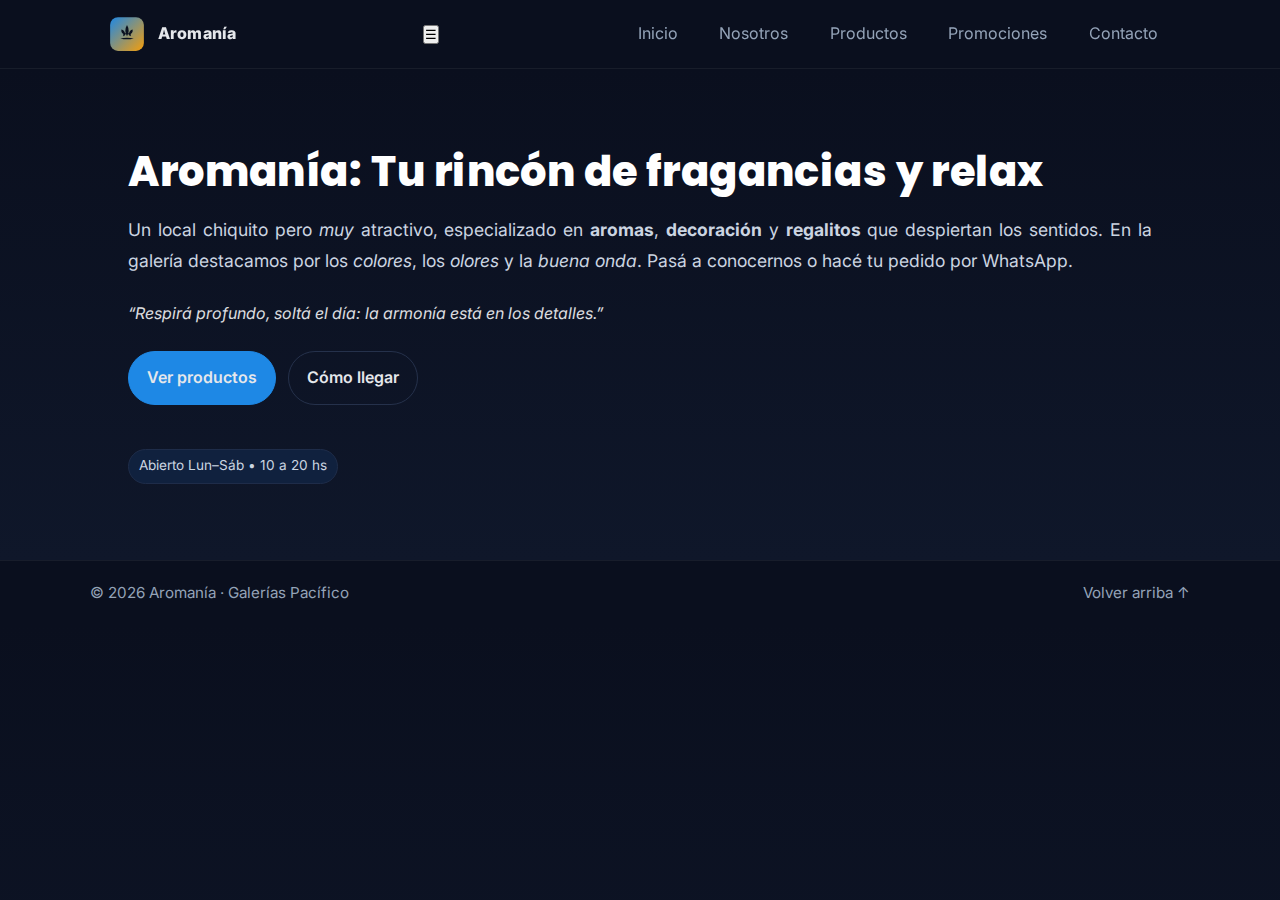
<file: index.html>
<!DOCTYPE html>
<html lang="es">
<head>
  <meta charset="UTF-8" />
  <meta name="viewport" content="width=device-width, initial-scale=1" />
  <title>Aromanía · Galería</title>

  <!-- Tipografías Google -->
  <link rel="preconnect" href="https://fonts.googleapis.com">
  <link rel="preconnect" href="https://fonts.gstatic.com" crossorigin>
  <link href="https://fonts.googleapis.com/css2?family=Inter:wght@400;600;800&family=Poppins:wght@400;600;700&display=swap" rel="stylesheet">

  <!-- Vinculamos el CSS externo -->
  <link rel="stylesheet" href="css/style.css">
</head>

<body>
  <!-- ====== Header / Nav ====== -->
  <header>
    <div class="container nav">
  <a href="index.html" class="brand" aria-label="Inicio - Aromanía">
        <svg viewBox="0 0 64 64" aria-hidden="true" role="img">
          <defs>
            <linearGradient id="g" x1="0" x2="1" y1="0" y2="1">
              <stop offset="0%" stop-color="#1e88e5"/>
              <stop offset="100%" stop-color="#f59e0b"/>
            </linearGradient>
          </defs>
          <rect x="2" y="2" width="60" height="60" rx="14" fill="url(#g)"/>
          <path d="M32 16 C36 22,36 30,32 36 C28 30,28 22,32 16 Z" fill="#0b1220"/>
          <path d="M22 24 C26 24,28 28,29 33 C24 32,21 29,22 24 Z" fill="#0b1220"/>
          <path d="M42 24 C38 24,36 28,35 33 C40 32,43 29,42 24 Z" fill="#0b1220"/>
          <path d="M26 36 C24 33,26 30,30 30 C29 33,28 35,26 36 Z" fill="#0b1220"/>
          <path d="M38 36 C40 33,38 30,34 30 C35 33,36 35,38 36 Z" fill="#0b1220"/>
          <path d="M20 40 C28 38,36 38,44 40 C36 42,28 42,20 40 Z" fill="#0b1220"/>
        </svg>
        <span>Aromanía</span>
      </a>
      <!-- Botón hamburguesa móvil -->
      <button id="mobileToggle" class="mobile-toggle" aria-controls="navMenu" aria-expanded="false" aria-label="Abrir menú">
        ☰
      </button>
      <nav class="menu" aria-label="Navegación principal">
  <a href="index.html">Inicio</a>
        <a href="nosotros.html">Nosotros</a>
        <a href="productos.html">Productos</a>
        <a href="promociones.html">Promociones</a>
        <a href="contacto.html">Contacto</a>
      </nav>
    </div>
  </header>

  <main>
    <!-- ====== Hero ====== -->
    <section id="inicio" class="hero section">
      <div class="container wrap">
        <div class="copy">
          <h1 class="title title-xl hero-title">Aromanía: Tu rincón de fragancias y relax</h1>
          <p class="lead">Un local chiquito pero <em>muy</em> atractivo, especializado en <strong>aromas</strong>, <strong>decoración</strong> y <strong>regalitos</strong> que despiertan los sentidos. En la galería destacamos por los <em>colores</em>, los <em>olores</em> y la <em>buena onda</em>. Pasá a conocernos o hacé tu pedido por WhatsApp.</p>
          <p class="quote">“Respirá profundo, soltá el día: la armonía está en los detalles.”</p>
          <div class="cta">
            <a class="btn btn-primary" href="productos.html">Ver productos</a>
            <a class="btn btn-ghost" href="contacto.html">Cómo llegar</a>
          </div>
          <div class="badge">Abierto Lun–Sáb • 10 a 20 hs</div>
        </div>
      </div>
    </section>
    <!-- Note: index intentionally contains only the INICIO (hero) content. Other sections were moved to separate pages. -->
  </main>

  <footer>
    <div class="container foot">
      <p>© <span id="year"></span> Aromanía · Galerías Pacífico</p>
      <p><a href="index.html">Volver arriba ↑</a></p>
    </div>
  </footer>

  <script>
    document.getElementById('year').textContent = new Date().getFullYear();
  </script>

  <script>
    // Toggle menú móvil (compartible entre páginas)
    (function(){
      const btn = document.getElementById('mobileToggle');
      const menu = document.querySelector('nav.menu');
      if (!btn || !menu) return;
      btn.addEventListener('click', ()=>{
        const open = menu.classList.toggle('open');
        btn.setAttribute('aria-expanded', open);
      });
      // Cerrar al hacer click en un enlace
      menu.addEventListener('click', (e)=>{
        if (e.target.tagName === 'A' && menu.classList.contains('open')){
          menu.classList.remove('open');
          btn.setAttribute('aria-expanded', 'false');
        }
      });
      // Cerrar al redimensionar a escritorio
      window.addEventListener('resize', ()=>{
        if (window.innerWidth > 700 && menu.classList.contains('open')){
          menu.classList.remove('open'); btn.setAttribute('aria-expanded','false');
        }
      });
    })();
  </script>
</body>
</html>
</file>
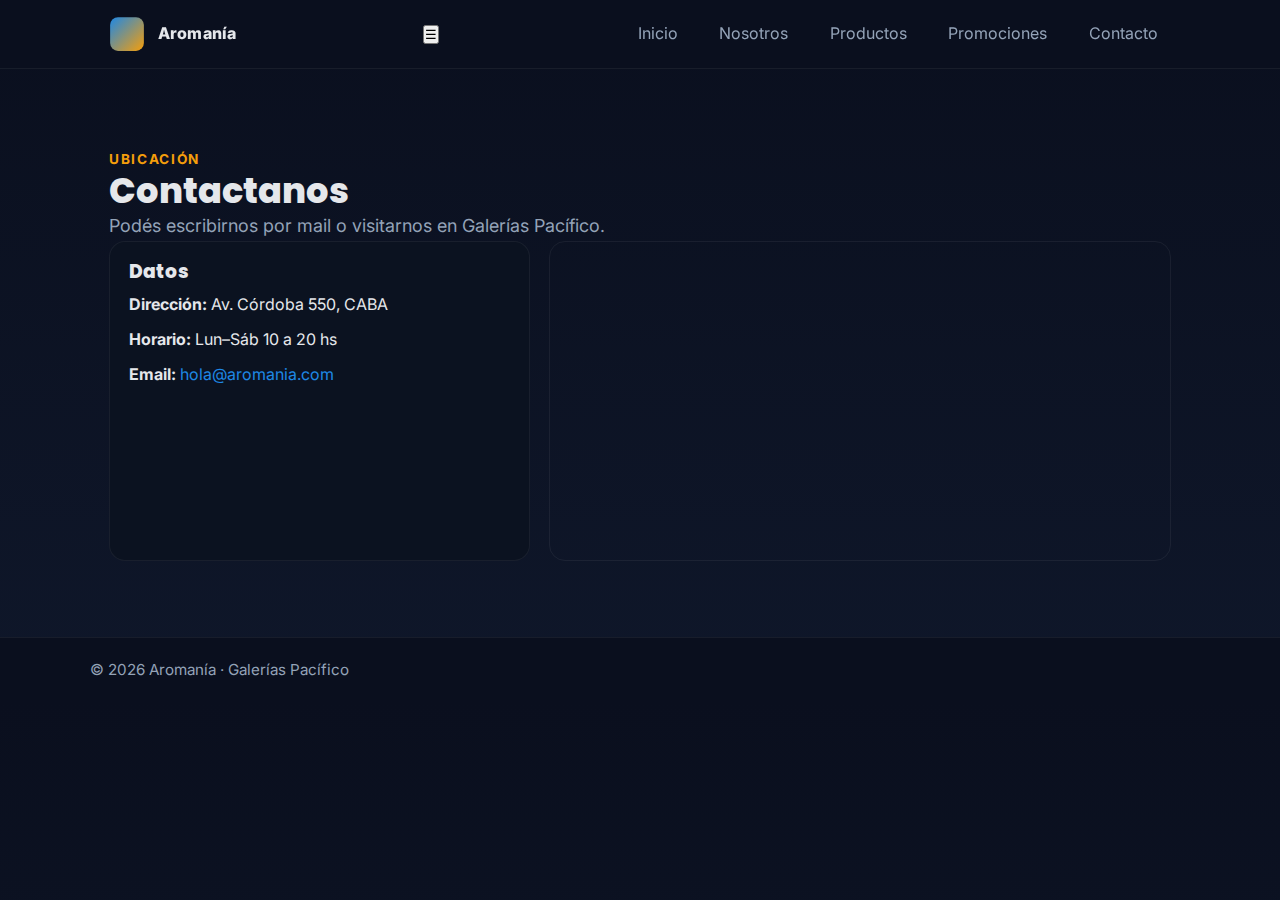
<file: contacto.html>
<!DOCTYPE html>
<html lang="es">
<head>
  <meta charset="UTF-8" />
  <meta name="viewport" content="width=device-width, initial-scale=1" />
  <title>Contacto · Aromanía</title>
  <link href="https://fonts.googleapis.com/css2?family=Inter:wght@400;600;800&family=Poppins:wght@400;600;700&display=swap" rel="stylesheet">
  <link rel="stylesheet" href="css/style.css">
</head>
<body>
  <header>
    <div class="container nav">
      <a href="index.html" class="brand" aria-label="Inicio - Aromanía">
        <svg viewBox="0 0 64 64" aria-hidden="true">
          <defs><linearGradient id="g" x1="0" x2="1" y1="0" y2="1">
            <stop offset="0%" stop-color="#1e88e5"/><stop offset="100%" stop-color="#f59e0b"/>
          </linearGradient></defs>
          <rect x="2" y="2" width="60" height="60" rx="14" fill="url(#g)"/>
        </svg>
        <span>Aromanía</span>
      </a>
      <button id="mobileToggle" class="mobile-toggle" aria-controls="navMenu" aria-expanded="false" aria-label="Abrir menú">☰</button>
      <nav class="menu" aria-label="Navegación principal">
  <a href="index.html">Inicio</a>
        <a href="nosotros.html">Nosotros</a>
        <a href="productos.html">Productos</a>
        <a href="promociones.html">Promociones</a>
        <a href="contacto.html">Contacto</a>
      </nav>
    </div>
  </header>

  <main>
    <section class="section">
      <div class="container">
        <span class="eyebrow">Ubicación</span>
  <h2 class="title title-lg mt-0-5">Contactanos</h2>
  <p class="lead mt-0-4">Podés escribirnos por mail o visitarnos en Galerías Pacífico.</p>

  <div class="contact mt-1">
          <div class="panel">
            <h3 class="title">Datos</h3>
            <ul class="list">
              <li><strong>Dirección:</strong> Av. Córdoba 550, CABA</li>
              <li><strong>Horario:</strong> Lun–Sáb 10 a 20 hs</li>
              <li><strong>Email:</strong> <a href="mailto:hola@aromania.com">hola@aromania.com</a></li>
            </ul>
          </div>
          <div class="map">
            <iframe src="https://www.google.com/maps?q=Galer%C3%ADas%20Pac%C3%ADfico%2C%20Av.%20C%C3%B3rdoba%20550%2C%20C1054%20CABA&output=embed" allowfullscreen loading="lazy"></iframe>
          </div>
        </div>

      </div>
    </section>
  </main>

  <footer>
    <div class="container foot">
      <p>© <span id="year"></span> Aromanía · Galerías Pacífico</p>
    </div>
  </footer>

  <script>document.getElementById('year').textContent = new Date().getFullYear();</script>
  <script>
    (function(){
      const btn = document.getElementById('mobileToggle');
      const menu = document.querySelector('nav.menu');
      if (!btn || !menu) return;
      btn.addEventListener('click', ()=>{
        const open = menu.classList.toggle('open');
        btn.setAttribute('aria-expanded', open);
      });
      menu.addEventListener('click', (e)=>{
        if (e.target.tagName === 'A' && menu.classList.contains('open')){
          menu.classList.remove('open'); btn.setAttribute('aria-expanded','false');
        }
      });
      window.addEventListener('resize', ()=>{ if (window.innerWidth > 700 && menu.classList.contains('open')){ menu.classList.remove('open'); btn.setAttribute('aria-expanded','false'); } });
    })();
  </script>
</body>
</html>
</file>
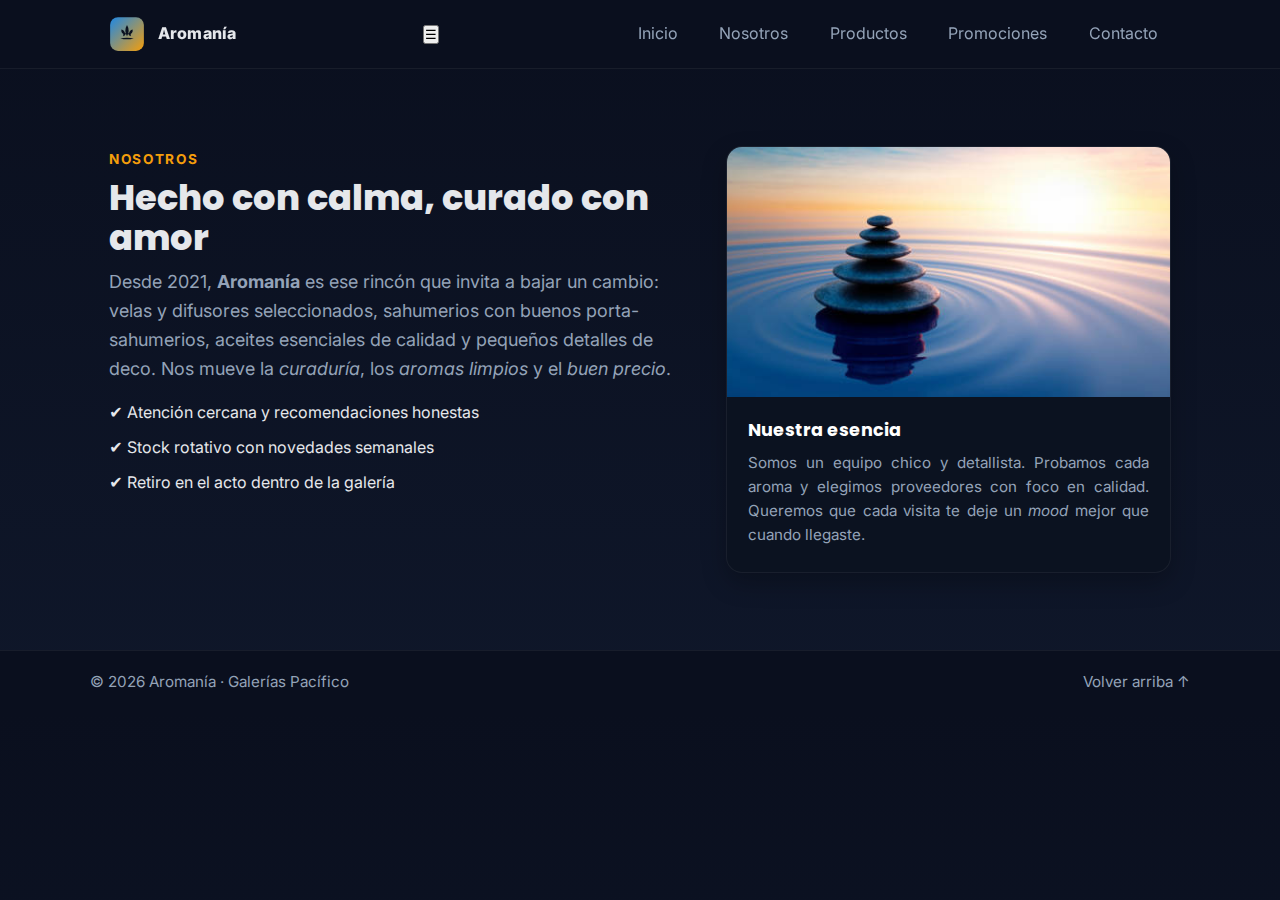
<file: nosotros.html>
<!DOCTYPE html>
<html lang="es">
<head>
  <meta charset="UTF-8" />
  <meta name="viewport" content="width=device-width, initial-scale=1" />
  <title>Nosotros · Aromanía</title>
  <!-- Tipografías Google -->
  <link rel="preconnect" href="https://fonts.googleapis.com">
  <link rel="preconnect" href="https://fonts.gstatic.com" crossorigin>
  <link href="https://fonts.googleapis.com/css2?family=Inter:wght@400;600;800&family=Poppins:wght@400;600;700&display=swap" rel="stylesheet">
  <link rel="stylesheet" href="css/style.css">
</head>

<body>
  <header>
    <div class="container nav">
      <a href="index.html" class="brand" aria-label="Inicio - Aromanía">
        <svg viewBox="0 0 64 64" aria-hidden="true" role="img">
          <defs>
            <linearGradient id="g" x1="0" x2="1" y1="0" y2="1">
              <stop offset="0%" stop-color="#1e88e5"/>
              <stop offset="100%" stop-color="#f59e0b"/>
            </linearGradient>
          </defs>
          <rect x="2" y="2" width="60" height="60" rx="14" fill="url(#g)"/>
          <path d="M32 16 C36 22,36 30,32 36 C28 30,28 22,32 16 Z" fill="#0b1220"/>
          <path d="M22 24 C26 24,28 28,29 33 C24 32,21 29,22 24 Z" fill="#0b1220"/>
          <path d="M42 24 C38 24,36 28,35 33 C40 32,43 29,42 24 Z" fill="#0b1220"/>
          <path d="M26 36 C24 33,26 30,30 30 C29 33,28 35,26 36 Z" fill="#0b1220"/>
          <path d="M38 36 C40 33,38 30,34 30 C35 33,36 35,38 36 Z" fill="#0b1220"/>
          <path d="M20 40 C28 38,36 38,44 40 C36 42,28 42,20 40 Z" fill="#0b1220"/>
        </svg>
        <span>Aromanía</span>
      </a>
      <button id="mobileToggle" class="mobile-toggle" aria-controls="navMenu" aria-expanded="false" aria-label="Abrir menú">☰</button>
      <nav id="navMenu" class="menu" aria-label="Navegación principal">
        <a href="index.html">Inicio</a>
        <a href="nosotros.html">Nosotros</a>
        <a href="productos.html">Productos</a>
        <a href="promociones.html">Promociones</a>
        <a href="contacto.html">Contacto</a>
      </nav>
    </div>
  </header>

  <main>
    <!-- ====== Nosotros (copiado de index.html) ====== -->
    <section id="nosotros" class="section">
      <div class="container">
        <div class="grid-2">
          <div>
            <span class="eyebrow">Nosotros</span>
            <h2 class="title title-lg" style="margin-top:.4rem;">Hecho con calma, curado con amor</h2>
            <p class="lead" style="margin-top:.6rem;">Desde 2021, <strong>Aromanía</strong> es ese rincón que invita a bajar un cambio: velas y difusores seleccionados, sahumerios con buenos porta-sahumerios, aceites esenciales de calidad y pequeños detalles de deco. Nos mueve la <em>curaduría</em>, los <em>aromas limpios</em> y el <em>buen precio</em>.</p>
            <ul class="list" style="margin-top:1rem;">
              <li>✔ Atención cercana y recomendaciones honestas</li>
              <li>✔ Stock rotativo con novedades semanales</li>
              <li>✔ Retiro en el acto dentro de la galería</li>
            </ul>
          </div>
          <div class="card">
            <img src="img/inicio.jpg" alt="Detalle de productos de aromaterapia y deco" class="media"/>
            <div class="body">
              <h3>Nuestra esencia</h3>
              <p>Somos un equipo chico y detallista. Probamos cada aroma y elegimos proveedores con foco en calidad. Queremos que cada visita te deje un <em>mood</em> mejor que cuando llegaste.</p>
            </div>
          </div>
        </div>
      </div>
    </section>
  </main>

  <footer>
    <div class="container foot">
      <p>© <span id="year"></span> Aromanía · Galerías Pacífico</p>
      <p><a href="nosotros.html">Volver arriba ↑</a></p>
    </div>
  </footer>

  <script>
    document.getElementById('year').textContent = new Date().getFullYear();
  </script>

  <script>
    (function(){
      const btn = document.getElementById('mobileToggle');
      const menu = document.querySelector('nav.menu');
      if (!btn || !menu) return;
      btn.addEventListener('click', ()=>{
        const open = menu.classList.toggle('open');
        btn.setAttribute('aria-expanded', open);
      });
      menu.addEventListener('click', (e)=>{
        if (e.target.tagName === 'A' && menu.classList.contains('open')){
          menu.classList.remove('open'); btn.setAttribute('aria-expanded','false');
        }
      });
      window.addEventListener('resize', ()=>{ if (window.innerWidth > 700 && menu.classList.contains('open')){ menu.classList.remove('open'); btn.setAttribute('aria-expanded','false'); } });
    })();
  </script>
</body>
</html>
</file>
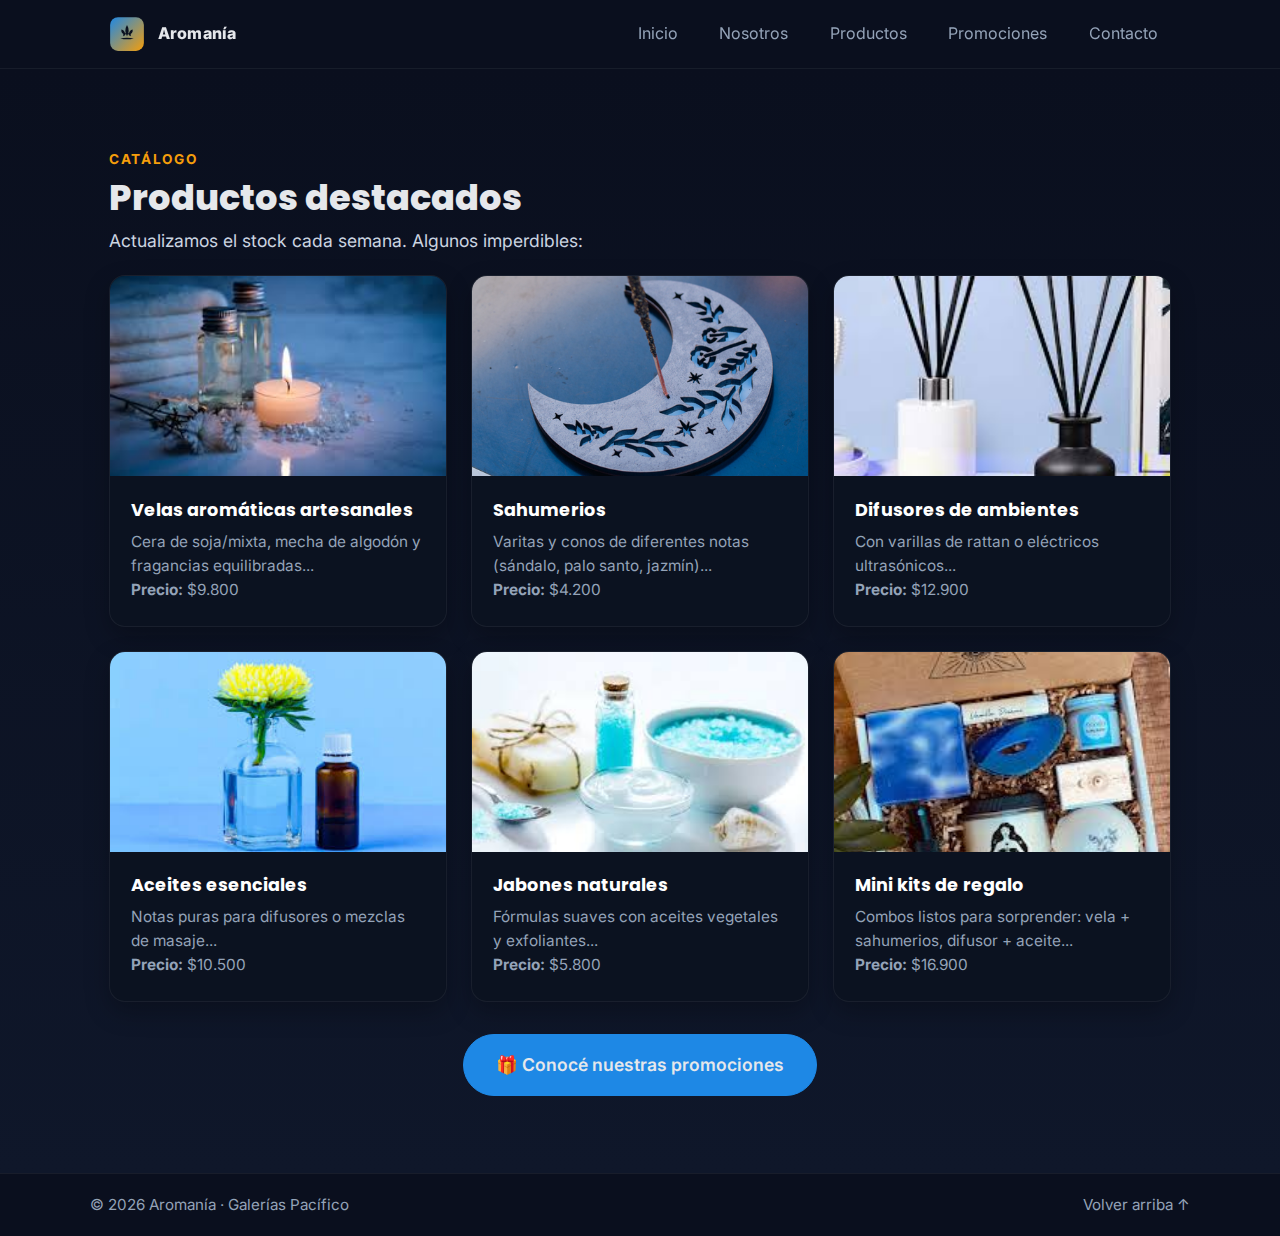
<file: productos.html>
<!DOCTYPE html>
<html lang="es">
<head>
  <meta charset="UTF-8" />
  <meta name="viewport" content="width=device-width, initial-scale=1" />
  <title>Productos · Aromanía</title>
  <!-- Tipografías Google -->
  <link rel="preconnect" href="https://fonts.googleapis.com">
  <link rel="preconnect" href="https://fonts.gstatic.com" crossorigin>
  <link href="https://fonts.googleapis.com/css2?family=Inter:wght@400;600;800&family=Poppins:wght@400;600;700&display=swap" rel="stylesheet">
  <link rel="stylesheet" href="css/style.css">
</head>

<body>
  <header>
    <div class="container nav">
      <a href="index.html" class="brand" aria-label="Inicio - Aromanía">
        <svg viewBox="0 0 64 64" aria-hidden="true" role="img">
          <defs>
            <linearGradient id="g" x1="0" x2="1" y1="0" y2="1">
              <stop offset="0%" stop-color="#1e88e5"/>
              <stop offset="100%" stop-color="#f59e0b"/>
            </linearGradient>
          </defs>
          <rect x="2" y="2" width="60" height="60" rx="14" fill="url(#g)"/>
          <path d="M32 16 C36 22,36 30,32 36 C28 30,28 22,32 16 Z" fill="#0b1220"/>
          <path d="M22 24 C26 24,28 28,29 33 C24 32,21 29,22 24 Z" fill="#0b1220"/>
          <path d="M42 24 C38 24,36 28,35 33 C40 32,43 29,42 24 Z" fill="#0b1220"/>
          <path d="M26 36 C24 33,26 30,30 30 C29 33,28 35,26 36 Z" fill="#0b1220"/>
          <path d="M38 36 C40 33,38 30,34 30 C35 33,36 35,38 36 Z" fill="#0b1220"/>
          <path d="M20 40 C28 38,36 38,44 40 C36 42,28 42,20 40 Z" fill="#0b1220"/>
        </svg>
        <span>Aromanía</span>
      </a>
      <nav class="menu" aria-label="Navegación principal">
        <a href="index.html">Inicio</a>
        <a href="nosotros.html">Nosotros</a>
        <a href="productos.html">Productos</a>
        <a href="promociones.html">Promociones</a>
        <a href="contacto.html">Contacto</a>
      </nav>
    </div>
  </header>

  <main>
    <!-- ====== Productos (copiado de index.html) ====== -->
    <section id="productos" class="hero section" aria-labelledby="t-prod">
      <div class="container">
        <span class="eyebrow">Catálogo</span>
        <h2 id="t-prod" class="title title-lg" style="margin-top:.4rem;">Productos destacados</h2>
        <p class="lead" style="margin-top:.4rem;">Actualizamos el stock cada semana. Algunos imperdibles:</p>

        <div class="cards" style="margin-top:1rem;">
          <article class="card">
            <img src="img/velas.jpg" alt="Velas" class="media"/>
            <div class="body">
              <h3>Velas aromáticas artesanales</h3>
              <p>Cera de soja/mixta, mecha de algodón y fragancias equilibradas...</p>
              <p><strong>Precio:</strong> $9.800</p>
            </div>
          </article>

          <article class="card">
            <img src="img/sahumerios.jpg" alt="Sahumerios" class="media"/>
            <div class="body">
              <h3>Sahumerios</h3>
              <p>Varitas y conos de diferentes notas (sándalo, palo santo, jazmín)...</p>
              <p><strong>Precio:</strong> $4.200</p>
            </div>
          </article>

          <article class="card">
            <img src="img/difusor.jpg" alt="Difusores" class="media"/>
            <div class="body">
              <h3>Difusores de ambientes</h3>
              <p>Con varillas de rattan o eléctricos ultrasónicos...</p>
              <p><strong>Precio:</strong> $12.900</p>
            </div>
          </article>

          <article class="card">
            <img src="img/aceite.jpg" alt="Aceites" class="media"/>
            <div class="body">
              <h3>Aceites esenciales</h3>
              <p>Notas puras para difusores o mezclas de masaje...</p>
              <p><strong>Precio:</strong> $10.500</p>
            </div>
          </article>

          <article class="card">
            <img src="img/sales.jpg" alt="Sales" class="media"/>
            <div class="body">
              <h3>Jabones naturales</h3>
              <p>Fórmulas suaves con aceites vegetales y exfoliantes...</p>
              <p><strong>Precio:</strong> $5.800</p>
            </div>
          </article>

          <article class="card">
            <img src="img/regalo.jpg" alt="Kits de regalo" class="media"/>
            <div class="body">
              <h3>Mini kits de regalo</h3>
              <p>Combos listos para sorprender: vela + sahumerios, difusor + aceite...</p>
              <p><strong>Precio:</strong> $16.900</p>
            </div>
          </article>
        </div>

        <!-- ✅ Nuevo botón de promociones -->
        <div style="text-align:center; margin-top:2rem;">
          <a href="promociones.html" class="btn btn-primary" style="font-size:1.1rem; padding:1rem 2rem;">
            🎁 Conocé nuestras promociones
          </a>
        </div>
      </div>
    </section>
  </main>

  <footer>
    <div class="container foot">
      <p>© <span id="year"></span> Aromanía · Galerías Pacífico</p>
      <p><a href="productos.html">Volver arriba ↑</a></p>
    </div>
  </footer>

  <script>
    document.getElementById('year').textContent = new Date().getFullYear();
  </script>

  <script>
    (function(){
      const btn = document.getElementById('mobileToggle');
      const menu = document.querySelector('nav.menu');
      if (!btn || !menu) return;
      btn.addEventListener('click', ()=>{
        const open = menu.classList.toggle('open');
        btn.setAttribute('aria-expanded', open);
      });
      menu.addEventListener('click', (e)=>{
        if (e.target.tagName === 'A' && menu.classList.contains('open')){
          menu.classList.remove('open'); btn.setAttribute('aria-expanded','false');
        }
      });
      window.addEventListener('resize', ()=>{ if (window.innerWidth > 700 && menu.classList.contains('open')){ menu.classList.remove('open'); btn.setAttribute('aria-expanded','false'); } });
    })();
  </script>
</body>
</html>
</file>
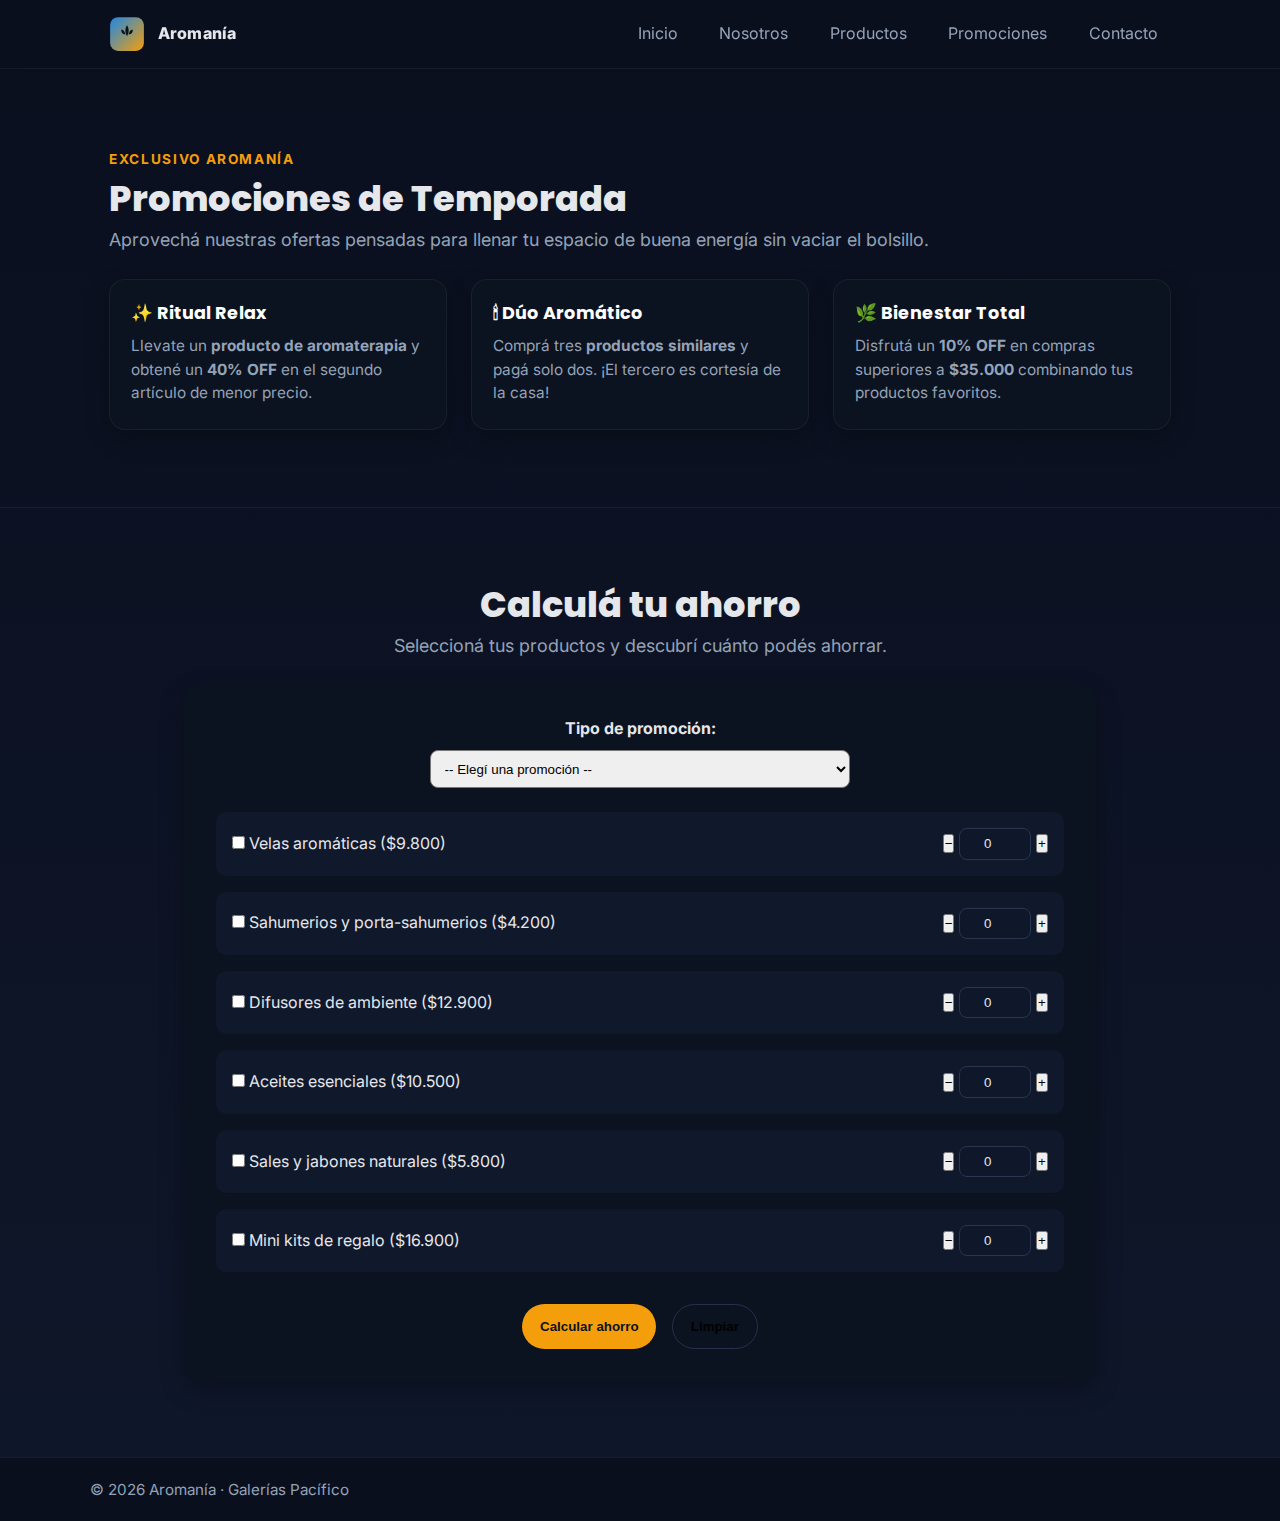
<file: promociones.html>
<!DOCTYPE html>
<html lang="es">
<head>
  <meta charset="UTF-8" />
  <meta name="viewport" content="width=device-width, initial-scale=1.0"/>
  <title>Promociones · Aromanía</title>
  <link href="https://fonts.googleapis.com/css2?family=Inter:wght@400;600;800&family=Poppins:wght@400;600;700&display=swap" rel="stylesheet">
  <link rel="stylesheet" href="css/style.css">
</head>

<body>
  <!-- ====== Header ====== -->
  <header>
    <div class="container nav">
      <a href="index.html" class="brand" aria-label="Inicio - Aromanía">
        <svg viewBox="0 0 64 64" aria-hidden="true">
          <defs><linearGradient id="g" x1="0" x2="1" y1="0" y2="1">
            <stop offset="0%" stop-color="#1e88e5"/><stop offset="100%" stop-color="#f59e0b"/>
          </linearGradient></defs>
          <rect x="2" y="2" width="60" height="60" rx="14" fill="url(#g)"/>
          <path d="M32 16 C36 22,36 30,32 36 C28 30,28 22,32 16 Z" fill="#0b1220"/>
          <path d="M22 24 C26 24,28 28,29 33 C24 32,21 29,22 24 Z" fill="#0b1220"/>
          <path d="M42 24 C38 24,36 28,35 33 C40 32,43 29,42 24 Z" fill="#0b1220"/>
        </svg>
        <span>Aromanía</span>
      </a>
      <nav class="menu">
        <a href="index.html#inicio">Inicio</a>
        <a href="index.html#nosotros">Nosotros</a>
        <a href="index.html#productos">Productos</a>
        <a href="promociones.html">Promociones</a>
        <a href="index.html#contacto">Contacto</a>
      </nav>
    </div>
  </header>

  <main>
    <!-- ====== Promociones (cards) ====== -->
    <section class="section">
      <div class="container">
        <span class="eyebrow">Exclusivo Aromanía</span>
        <h2 class="title title-lg" style="margin-top:.5rem;">Promociones de Temporada</h2>
        <p class="lead" style="margin-top:.4rem;">Aprovechá nuestras ofertas pensadas para llenar tu espacio de buena energía sin vaciar el bolsillo.</p>

        <div class="cards" style="margin-top:1.5rem;">
          <article class="card"><div class="body">
            <h3>✨ Ritual Relax</h3>
            <p>Llevate un <strong>producto de aromaterapia</strong> y obtené un <strong>40% OFF</strong> en el segundo artículo de menor precio.</p>
          </div></article>

          <article class="card"><div class="body">
            <h3>🕯 Dúo Aromático</h3>
            <p>Comprá tres <strong>productos similares</strong> y pagá solo dos. ¡El tercero es cortesía de la casa!</p>
          </div></article>

          <article class="card"><div class="body">
            <h3>🌿 Bienestar Total</h3>
            <p>Disfrutá un <strong>10% OFF</strong> en compras superiores a <strong>$35.000</strong> combinando tus productos favoritos.</p>
          </div></article>
        </div>
      </div>
    </section>

    <!-- ====== Calculadora ====== -->
    <section class="section" style="border-top:1px solid rgba(255,255,255,.06); text-align:center;">
      <div class="container" style="max-width:950px;">
        <h2 class="title title-lg">Calculá tu ahorro</h2>
        <p class="lead" style="margin-top:.4rem;">Seleccioná tus productos y descubrí cuánto podés ahorrar.</p>

        <form id="promocionesForm" class="panel" style="margin-top:1.5rem; background:var(--card); border-radius:var(--radius); padding:2rem; box-shadow:var(--shadow); text-align:left;">
          <div style="margin-bottom:1rem; text-align:center;">
            <label for="tipoPromo"><strong>Tipo de promoción:</strong></label><br>
            <select id="tipoPromo" class="form-control" style="margin-top:.5rem; padding:.6rem; border-radius:8px; width:100%; max-width:420px;">
              <option value="">-- Elegí una promoción --</option>
              <option value="ritual">Ritual Relax (40% OFF en segundo producto)</option>
              <option value="duo">Dúo Aromático (3x2 en similares)</option>
              <option value="bienestar">Bienestar Total (10% OFF desde $35.000)</option>
            </select>
          </div>

          <!-- Productos (6) -->
          <div id="productosContainer" style="display:grid; gap:1rem; margin-top:1.5rem;">

            <!-- 1 Velas -->
            <div class="producto-item" style="display:flex; justify-content:space-between; align-items:center; background:#10182b; padding:1rem; border-radius:10px;">
              <label>
                <input type="checkbox" class="producto-checkbox" value="velas" data-precio="9800" data-nombre="Velas aromáticas"> Velas aromáticas ($9.800)
              </label>
              <div class="cantidad-wrapper" style="display:flex; align-items:center; gap:.3rem;">
                <button type="button" class="btn-cantidad" data-target="cant-velas" data-action="minus">−</button>
                <input type="number" id="cant-velas" class="cantidad-input" min="0" value="0" disabled
                  style="width:72px; text-align:center; padding:.45rem; border-radius:8px; border:1px solid #2a3550; background:#0f172a; color:var(--text);">
                <button type="button" class="btn-cantidad" data-target="cant-velas" data-action="plus">+</button>
              </div>
            </div>

            <!-- 2 Sahumerios -->
            <div class="producto-item" style="display:flex; justify-content:space-between; align-items:center; background:#10182b; padding:1rem; border-radius:10px;">
              <label>
                <input type="checkbox" class="producto-checkbox" value="sahumerios" data-precio="4200" data-nombre="Sahumerios y porta-sahumerios"> Sahumerios y porta-sahumerios ($4.200)
              </label>
              <div class="cantidad-wrapper" style="display:flex; align-items:center; gap:.3rem;">
                <button type="button" class="btn-cantidad" data-target="cant-sahumerios" data-action="minus">−</button>
                <input type="number" id="cant-sahumerios" class="cantidad-input" min="0" value="0" disabled
                  style="width:72px; text-align:center; padding:.45rem; border-radius:8px; border:1px solid #2a3550; background:#0f172a; color:var(--text);">
                <button type="button" class="btn-cantidad" data-target="cant-sahumerios" data-action="plus">+</button>
              </div>
            </div>

            <!-- 3 Difusores -->
            <div class="producto-item" style="display:flex; justify-content:space-between; align-items:center; background:#10182b; padding:1rem; border-radius:10px;">
              <label>
                <input type="checkbox" class="producto-checkbox" value="difusores" data-precio="12900" data-nombre="Difusores de ambiente"> Difusores de ambiente ($12.900)
              </label>
              <div class="cantidad-wrapper" style="display:flex; align-items:center; gap:.3rem;">
                <button type="button" class="btn-cantidad" data-target="cant-difusores" data-action="minus">−</button>
                <input type="number" id="cant-difusores" class="cantidad-input" min="0" value="0" disabled
                  style="width:72px; text-align:center; padding:.45rem; border-radius:8px; border:1px solid #2a3550; background:#0f172a; color:var(--text);">
                <button type="button" class="btn-cantidad" data-target="cant-difusores" data-action="plus">+</button>
              </div>
            </div>

            <!-- 4 Aceites -->
            <div class="producto-item" style="display:flex; justify-content:space-between; align-items:center; background:#10182b; padding:1rem; border-radius:10px;">
              <label>
                <input type="checkbox" class="producto-checkbox" value="aceites" data-precio="10500" data-nombre="Aceites esenciales"> Aceites esenciales ($10.500)
              </label>
              <div class="cantidad-wrapper" style="display:flex; align-items:center; gap:.3rem;">
                <button type="button" class="btn-cantidad" data-target="cant-aceites" data-action="minus">−</button>
                <input type="number" id="cant-aceites" class="cantidad-input" min="0" value="0" disabled
                  style="width:72px; text-align:center; padding:.45rem; border-radius:8px; border:1px solid #2a3550; background:#0f172a; color:var(--text);">
                <button type="button" class="btn-cantidad" data-target="cant-aceites" data-action="plus">+</button>
              </div>
            </div>

            <!-- 5 Jabones / Sales -->
            <div class="producto-item" style="display:flex; justify-content:space-between; align-items:center; background:#10182b; padding:1rem; border-radius:10px;">
              <label>
                <input type="checkbox" class="producto-checkbox" value="sales" data-precio="5800" data-nombre="Sales y jabones naturales"> Sales y jabones naturales ($5.800)
              </label>
              <div class="cantidad-wrapper" style="display:flex; align-items:center; gap:.3rem;">
                <button type="button" class="btn-cantidad" data-target="cant-sales" data-action="minus">−</button>
                <input type="number" id="cant-sales" class="cantidad-input" min="0" value="0" disabled
                  style="width:72px; text-align:center; padding:.45rem; border-radius:8px; border:1px solid #2a3550; background:#0f172a; color:var(--text);">
                <button type="button" class="btn-cantidad" data-target="cant-sales" data-action="plus">+</button>
              </div>
            </div>

            <!-- 6 Kits -->
            <div class="producto-item" style="display:flex; justify-content:space-between; align-items:center; background:#10182b; padding:1rem; border-radius:10px;">
              <label>
                <input type="checkbox" class="producto-checkbox" value="kits" data-precio="16900" data-nombre="Mini kits de regalo"> Mini kits de regalo ($16.900)
              </label>
              <div class="cantidad-wrapper" style="display:flex; align-items:center; gap:.3rem;">
                <button type="button" class="btn-cantidad" data-target="cant-kits" data-action="minus">−</button>
                <input type="number" id="cant-kits" class="cantidad-input" min="0" value="0" disabled
                  style="width:72px; text-align:center; padding:.45rem; border-radius:8px; border:1px solid #2a3550; background:#0f172a; color:var(--text);">
                <button type="button" class="btn-cantidad" data-target="cant-kits" data-action="plus">+</button>
              </div>
            </div>

          </div>

          <div class="cta" style="margin-top:2rem; display:flex; justify-content:center; gap:1rem;">
            <button type="submit" class="btn" style="background:var(--accent); border:none; color:#0b1220;">Calcular ahorro</button>
            <button type="button" id="btnLimpiar" class="btn btn-ghost">Limpiar</button>
          </div>
        </form>

        <!-- Resultados -->
        <div id="resultados" class="panel" style="display:none; margin-top:1.5rem; background:var(--card); border-radius:var(--radius); padding:1.5rem; text-align:center;"></div>
      </div>
    </section>
  </main>

  <footer>
    <div class="container foot">
      <p>© <span id="year"></span> Aromanía · Galerías Pacífico</p>
    </div>
  </footer>

  <!-- ====== JS ====== -->
  <script>
    document.getElementById("year").textContent = new Date().getFullYear();

    // ========== Cantidades +/- (delegación) ==========
    document.addEventListener('click', (e) => {
      const btn = e.target.closest('.btn-cantidad');
      if (!btn) return;
      const input = document.getElementById(btn.dataset.target);
      if (!input) return;
      let val = parseInt(input.value || '0', 10);
      if (btn.dataset.action === 'plus') val++;
      if (btn.dataset.action === 'minus') val = Math.max(0, val - 1);
      input.value = val;
    });

    // ========== Toggle de cantidades por checkbox ==========
    document.querySelectorAll('.producto-checkbox').forEach(cb => {
      cb.addEventListener('change', () => {
        const input = document.getElementById('cant-' + cb.value);
        input.disabled = !cb.checked;
        if (cb.checked) { input.value = Math.max(1, parseInt(input.value || '0', 10)); }
        else { input.value = 0; }
      });
    });

    // ========== Calculadora de promociones ==========
    document.addEventListener('DOMContentLoaded', () => {
      const form = document.getElementById('promocionesForm');
      const resultadosDiv = document.getElementById('resultados');
      const checkboxes = document.querySelectorAll('.producto-checkbox');

      form.addEventListener('submit', (e) => {
        e.preventDefault();
        calcularPromocion();
      });

      document.getElementById('btnLimpiar').addEventListener('click', () => {
        form.reset();
        checkboxes.forEach(cb => {
          const input = document.getElementById('cant-' + cb.value);
          input.disabled = true; input.value = 0;
        });
        resultadosDiv.style.display = 'none';
        resultadosDiv.innerHTML = '';
      });

      function obtenerProductos() {
        const items = [];
        checkboxes.forEach(cb => {
          if (cb.checked) {
            const precio = parseFloat(cb.dataset.precio);
            const nombre = cb.dataset.nombre;
            const cant = parseInt(document.getElementById('cant-' + cb.value).value || '0', 10);
            if (cant > 0) items.push({ nombre, precio, cantidad: cant });
          }
        });
        return items;
      }

      function flattenUnidades(items){
        const arr = [];
        items.forEach(p => { for (let i=0;i<p.cantidad;i++) arr.push(p.precio); });
        return arr;
      }

      function calcularPromocion(){
        const tipo = document.getElementById('tipoPromo').value;
        if (!tipo){ alert('Por favor, seleccioná una promoción.'); return; }
        const productos = obtenerProductos();
        if (productos.length === 0){ alert('Seleccioná al menos un producto.'); return; }

        let res;
        if (tipo === 'ritual') res = calcRitual(productos);
        else if (tipo === 'duo') res = calcDuo(productos);
        else if (tipo === 'bienestar') res = calcBienestar(productos);
        else { alert('Promoción no válida.'); return; }

        renderResultados(res, productos);
      }

      // Ritual: 40% OFF al segundo (por par) en los más baratos
      function calcRitual(items){
        const subtotal = items.reduce((s,p)=>s+p.precio*p.cantidad,0);
        const unidades = flattenUnidades(items).sort((a,b)=>a-b);
        const pares = Math.floor(unidades.length/2);
        const baseDesc = unidades.slice(0, pares).reduce((s,v)=>s+v,0);
        const descuento = baseDesc * 0.40;
        return {
          subtotal,
          descuento,
          total: subtotal - descuento,
          mensaje: pares>0 ? 'Ahorraste 40% en el segundo producto con Ritual Relax 🧘‍♀️'
                           : 'Agregá al menos 2 unidades para activar Ritual Relax.'
        };
      }

      // Dúo: 3x2 (el más barato gratis por cada grupo de 3)
      function calcDuo(items){
        const subtotal = items.reduce((s,p)=>s+p.precio*p.cantidad,0);
        const unidades = flattenUnidades(items).sort((a,b)=>a-b);
        const grupos = Math.floor(unidades.length/3);
        const descuento = unidades.slice(0, grupos).reduce((s,v)=>s+v,0);
        return {
          subtotal,
          descuento,
          total: subtotal - descuento,
          mensaje: grupos>0 ? '¡Pagás 2 y te llevás 3 con Dúo Aromático 🕯!'
                            : 'Necesitás al menos 3 unidades para activar el 3x2.'
        };
      }

      // Bienestar: 10% OFF si subtotal > 35.000
      function calcBienestar(items){
        const subtotal = items.reduce((s,p)=>s+p.precio*p.cantidad,0);
        const descuento = subtotal > 35000 ? subtotal * 0.10 : 0;
        return {
          subtotal,
          descuento,
          total: subtotal - descuento,
          mensaje: descuento>0 ? '¡Disfrutaste un 10% OFF con Bienestar Total 🌿!'
                               : `Sumá $${formatear(subtotal ? 35000 - subtotal : 35000)} para activar el 10% OFF.`
        };
      }

      function formatear(n){ return Math.round(n).toLocaleString('es-AR'); }

      function renderResultados(res, productos){
        const detalle = productos.map(p =>
          `<p style="margin:.2rem 0; text-align:left;">• ${p.nombre} x${p.cantidad} — $${formatear(p.precio*p.cantidad)}</p>`
        ).join('');

        resultadosDiv.innerHTML = `
          <h3 class="title" style="font-size:1.3rem; margin-bottom:.8rem;">🧾 Resumen de tu compra</h3>
          <div style="margin-bottom:1rem;">${detalle}</div>
          <hr style="border:1px solid rgba(255,255,255,.08); margin:1rem 0;">
          <p><strong>Subtotal:</strong> $${formatear(res.subtotal)}</p>
          <p><strong>Descuento:</strong> -$${formatear(res.descuento)}</p>
          <p style="font-size:1.2rem; margin-top:.5rem;"><strong>Total:</strong> $${formatear(res.total)}</p>
          <p style="margin-top:1rem; background:#183d2e; display:inline-block; padding:.6rem 1rem; border-radius:8px; color:#b9f6ca;">${res.mensaje}</p>
        `;
        resultadosDiv.style.display = 'block';
        resultadosDiv.scrollIntoView({ behavior:'smooth', block:'nearest' });
      }
    });
  </script>
</body>
</html>
</file>
<file: css/style.css>
/* ====== Reset y variables ====== */
*, *::before, *::after { box-sizing: border-box; }
* { margin: 0; padding: 0; }

:root{
  --brand: #1e88e5;      /* Primario */
  --brand-600:#1565c0;   /* Hover/oscuro */
  --accent:#f59e0b;      /* Acento */
  --bg:#0f172a;          /* Fondo */
  --card:#0b1220;        /* Tarjetas */
  --text:#e5e7eb;        /* Texto base */
  --muted:#94a3b8;       /* Texto secundario */
  --ok:#16a34a;          /* Éxito */
  --danger:#ef4444;      /* Error */
  --radius: 16px;        /* Border radius global */
  --shadow: 0 10px 25px rgba(0,0,0,.25);
  --container: 1100px;   /* Ancho máximo */
}

html{scroll-behavior:smooth;}
body{
  font-family: Inter, system-ui, -apple-system, Segoe UI, Roboto, "Helvetica Neue", Arial, "Noto Sans", "Apple Color Emoji", "Segoe UI Emoji";
  color: var(--text);
  background: linear-gradient(180deg,#0a0f1e 0%, #0f172a 100%);
  line-height: 1.6;
}

img{max-width: 100%; display:block;}
a{color:inherit; text-decoration: none;}
a:focus-visible, button:focus-visible { outline: 3px solid var(--accent); outline-offset: 2px; border-radius: 6px; }

.container{ max-width: var(--container); margin-inline: auto; padding-inline: 1.2rem; }
.section{ padding: clamp(3rem, 6vw, 5rem) 0; }
.eyebrow{ font-size: .85rem; letter-spacing:.12em; text-transform: uppercase; color: var(--accent); font-weight: 700; }
.title{ font-family: Poppins, Inter, sans-serif; font-weight: 800; line-height: 1.15; }
.title-xl{ font-size: clamp(2.2rem, 5vw, 3.2rem); }
.title-lg{ font-size: clamp(1.6rem, 3.5vw, 2.2rem); }
.lead{ color: var(--muted); font-size: clamp(1rem, 2.6vw, 1.125rem); }

.btn{ display:inline-flex; align-items:center; gap:.6rem; padding:.85rem 1.1rem; border-radius: 999px; font-weight:600; border:1px solid transparent; transition: .2s ease; }
.btn-primary{ background: var(--brand); border-color: var(--brand); }
.btn-primary:hover{ background: var(--brand-600); border-color: var(--brand-600);}    
.btn-ghost{ background:transparent; border-color:#25314b; }
.btn-ghost:hover{ background:#131b2e; }

/* ====== Header / Nav ====== */
header{ position: sticky; top: 0; z-index: 50; backdrop-filter: blur(8px); background: rgba(10,15,30,.6); border-bottom: 1px solid rgba(255,255,255,.06); }
.nav{ display:flex; align-items:center; justify-content:space-between; gap: 1rem; height: 68px; }
.brand{ display:flex; align-items:center; gap:.8rem; font-weight: 800; letter-spacing: .01em; }
.brand svg{ width: 36px; height: 36px; }
.menu{ display:flex; align-items:center; gap:1rem; }
.menu a{ padding:.6rem .8rem; color: var(--muted); border-radius:10px; }
.menu a:hover{ color: var(--text); background:#0f1a30; }

/* ====== Hero ====== */
.hero {
  position: relative;
  isolation: isolate;
  background: linear-gradient(180deg, #0a0f1e 0%, #0f172a 100%);
  color: #e5e7eb;
  padding: clamp(3rem, 6vw, 5rem) 0;
}

.hero .wrap {
  display: flex;
  justify-content: center;
  align-items: flex-start; /* arranca igual que "Nosotros" */
}

.hero .copy {
  max-width: 1100px; /* igual que container */
  text-align: left;
  padding-inline: 1.2rem;
}

/* Título — mismo estilo visual que "Nosotros" */
.hero-title {
  font-family: Poppins, Inter, sans-serif;
  font-size: clamp(2.2rem, 4.5vw, 2.6rem);
  font-weight: 800;
  line-height: 1.25;
  color: #fff;
  margin-bottom: 1rem;
  letter-spacing: 0.01em;
}

/* Descripciones */
.hero .lead {
  font-size: 1.1rem;
  line-height: 1.8;
  color: #cbd5e1;
  text-align: justify;
  margin-bottom: 1.2rem;
}

/* Frase */
.hero .quote {
  margin-top: 1.5rem;
  margin-bottom: 1.5rem;
  font-style: italic;
  color: #f3f4f6;
  opacity: 0.9;
}

/* Botones */
.hero .cta {
  margin-top: 1.5rem;
  margin-bottom: 1.5rem;
  display: flex;
  gap: 0.8rem;
  flex-wrap: wrap;
}

/* Badge (horario) */
.hero .badge {
  margin-top: 1.2rem;
  display: inline-flex;
  gap: 0.5rem;
  align-items: center;
  padding: 0.35rem 0.6rem;
  border-radius: 999px;
  background: #10213e;
  border: 1px solid #1e2c49;
  font-size: 0.85rem;
  color: #cbd5e1;
}

/* Responsive */
@media (max-width: 900px) {
  .hero .wrap {
    flex-direction: column;
    align-items: center;
    text-align: center;
  }

  .hero .copy {
    max-width: 100%;
  }

  .hero-title {
    font-size: clamp(2rem, 6vw, 2.4rem);
    text-align: center;
  }

  .hero .quote {
    text-align: center;
  }

  .hero .cta {
    justify-content: center;
  }
}

/* ====== Secciones ====== */

/* Grid de 2 columnas */
.grid-2 {
  display: grid;
  gap: 1.5rem;
  align-items: start;
}

/* En pantallas grandes: texto izquierda, tarjeta derecha */
@media (min-width: 900px) {
  .grid-2 {
    grid-template-columns: 1.2fr 0.9fr;
  }
}

/* Tarjeta derecha */
.grid-2 .card {
  background: var(--card);
  border: 1px solid rgba(255, 255, 255, 0.06);
  border-radius: var(--radius);
  box-shadow: var(--shadow);
  overflow: hidden;
  height: 100%;
}

/* Imagen dentro de la tarjeta (centrada y proporcional) */
.grid-2 .card img.media {
  width: 100%;
  height: 250px;
  object-fit: cover;
  object-position: center;
  display: block;
}

/* Contenido dentro de la tarjeta */
.grid-2 .card .body {
  padding: 1.2rem 1.3rem 1.5rem;
}

/* Título de la tarjeta */
.grid-2 .card h3 {
  font-family: Poppins, Inter, sans-serif;
  font-size: 1.1rem;
  margin-bottom: 0.4rem;
  color: #fff;
}

/* Texto dentro de la tarjeta */
.grid-2 .card p {
  color: var(--muted);
  font-size: 0.95rem;
  line-height: 1.6;
  text-align: justify;
}

/* =========================
  SECCIÓN: PRODUCTOS
  ========================= */

.cards {
  display: flex;
  flex-wrap: wrap;
  gap: 1.5rem;
  justify-content: center;
}

.cards .card {
  flex: 1 1 300px;
  background: var(--card);
  border: 1px solid rgba(255, 255, 255, 0.06);
  border-radius: var(--radius);
  box-shadow: var(--shadow);
  overflow: hidden;
  display: flex;
  flex-direction: column;
  justify-content: space-between;
  transition: transform 0.2s ease, box-shadow 0.2s ease;
}

.cards .card:hover {
  transform: translateY(-3px);
  box-shadow: 0 8px 16px rgba(0, 0, 0, 0.25);
}

/* Imagen solo para Productos */
.cards .card img.media {
  width: 100%;
  height: 200px;
  object-fit: cover;
  object-position: center;
  display: block;
}

.cards .card .body {
  padding: 1.2rem 1.3rem 1.5rem;
  display: flex;
  flex-direction: column;
  justify-content: flex-start;
}

.cards .card h3 {
  font-family: Poppins, Inter, sans-serif;
  font-size: 1.1rem;
  margin-bottom: 0.4rem;
  color: #fff;
}

.cards .card p {
  color: var(--muted);
  font-size: 0.96rem;
  line-height: 1.55;
}

/* Responsivo */
@media (max-width: 768px) {
  .cards {
    gap: 1rem;
  }

  .cards .card img.media {
    height: 180px;
  }

  .grid-2 {
    grid-template-columns: 1fr;
  }

  .grid-2 .card img.media {
    height: 220px;
  }
}

/* Contacto */
.contact{ display:flex; flex-wrap:wrap; gap:1.2rem; }
.contact .panel{ flex: 1 1 320px; padding:1.2rem; background: var(--card); border-radius: var(--radius); border:1px solid rgba(255,255,255,.06); }
.list{ list-style:none; display:grid; gap:.6rem; margin-top:.6rem; }
.list a{ color: var(--brand); }
.list a:hover{ color: var(--brand-600); }
.map{ flex: 2 1 420px; min-height: 320px; border-radius: var(--radius); overflow:hidden; border:1px solid rgba(255,255,255,.06); }
.map iframe{ width:100%; height:100%; border:0; display:block; }

/* Footer */
footer{ border-top:1px solid rgba(255,255,255,.06); background:#0a0f1e; }
.foot{ display:flex; flex-wrap:wrap; align-items:center; justify-content:space-between; gap:1rem; padding:1.2rem 0; color:#94a3b8; font-size:.95rem; }

/* ====== Responsivo ====== */
@media (max-width: 900px){
  .hero .wrap{ flex-direction: column; justify-content:center; text-align:center; }
  .hero .cta{ justify-content:center; }
}

@media (max-width: 700px){
  .menu{ display:none; } /* Menú simple en móvil */
}
</file>
